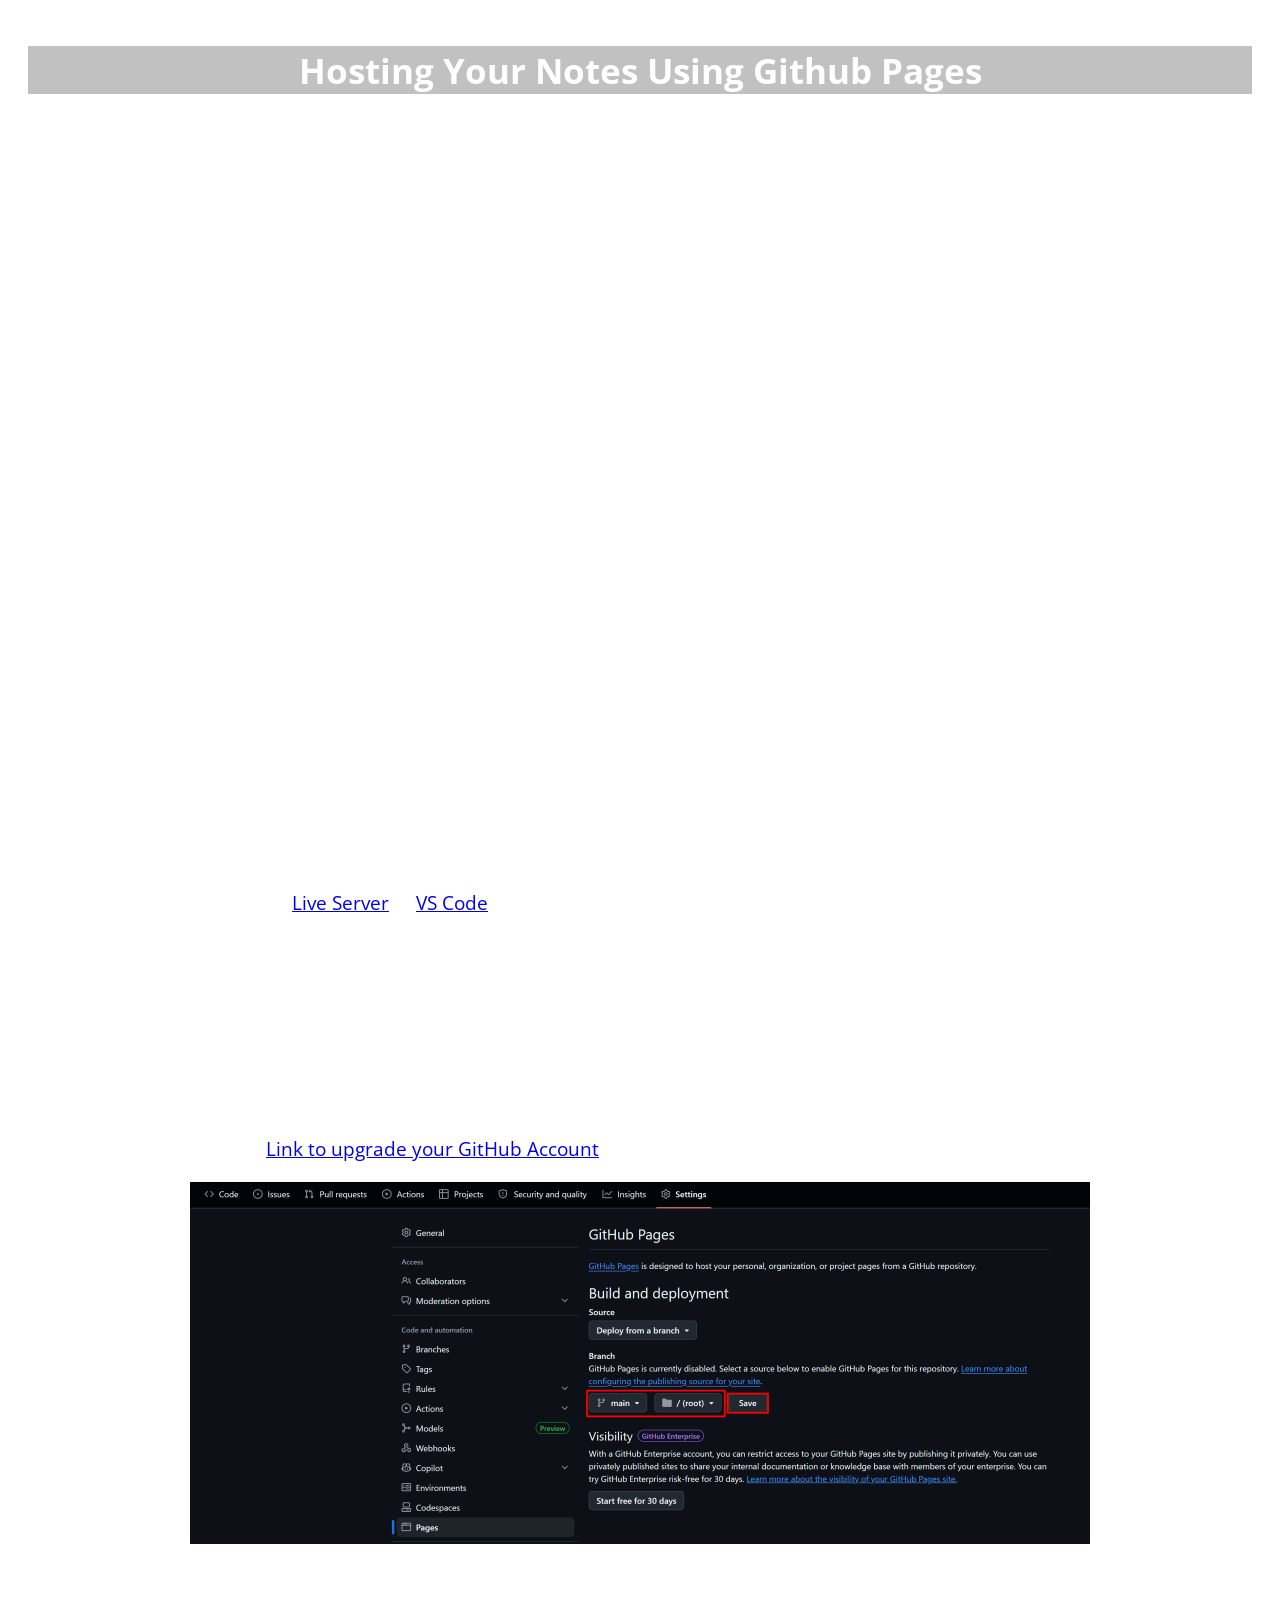
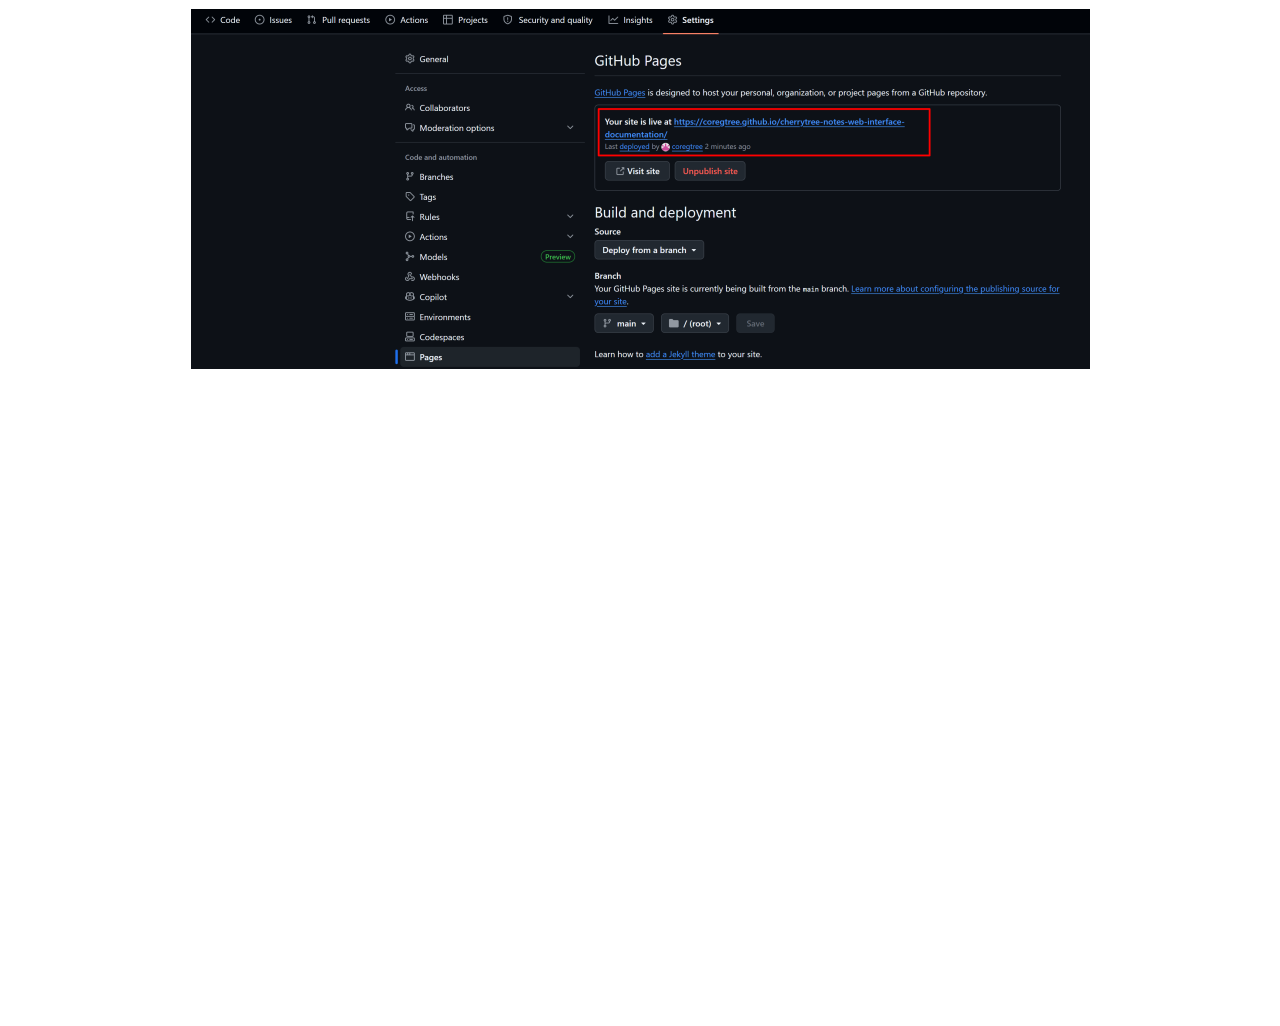
<file: docs/CherryTree_Web_Interface_Documentation--Hosting_Your_Notes_Using_Github_Pages_2.html>
<!doctype html>
<html>
<head>
  <meta http-equiv="content-type" content="text/html; charset=utf-8">
  <title>CherryTree Notes Hosting Your Notes Online Using Github Pages Website Hosting</title>
  <meta name="generator" content="CherryTree">
  <link rel="stylesheet" href="res/styles4.css" type="text/css" />
  <meta name="googlebot" content="noindex, indexifembedded">
</head>
<body>
<div class='page'><h1 class='title'>Hosting Your Notes Using Github Pages</h1><br/><p>Note: There is no guaranteed way to keep your website private with GitHub Pages but there are a few ways to reduce your websites visibility. If you would like a more private setup you will need a website host that supports an actual web server and then you would add authentication to your website.</p><p></p><p>1: Create a management repo, see the “Master Management Repo Setup” section.</p><p></p><p>2: Add an empty file titled &quot;.nojekyll&quot; in the sites root folder. This is needed because GitHub Pages uses jekyll which is not compatible with all file names generated by CherryTree, causing some pages not to load if jerkyll is not disabled using this file.</p><p></p><p>3: Add a “robots.txt” file in your your sites root directory with the following code to prevent (not stop) indexing of the site by search engines:</p><p></p><p><small>User-agent: *</small><small></small></p><p><small>Disallow: /</small></p><p></p><p>4: In your “index.html” file add this meta tag in the &quot;head&quot; section to also prevent search engine indexing:</p><p><small>&lt;</small><small>meta</small><small> </small><small>name</small><small>=</small><small>&quot;robots&quot;</small><small> </small><small>content</small><small>=</small><small>&quot;noindex, nofollow&quot;</small><small>&gt;</small><small></small></p><p><small></small></p><p>5: Now you should start a temporary local web server for your website files, as cache generation can fail with GitHub Pages due to throttling. Once you have your local server running you will need to generate and download the page structure and image structure cache files by clicking &quot;Download Search Cache Files&quot;. This will generate a cached structure of the HTML files, prompting a download for &quot;page-structure-cache.json&quot;, and then scan the text inside every image and promt a download for &quot;image-text-cache.json&quot;. MAKE SURE TO ALLOW MULTIPLE DOWNLOADS FOR THE SITE IN YOUR BROWSER. Then upload both of these cache files to the sites main root folder. Remember to generate and upload new cache files when updating a site with new notes otherwise the search function will break from using a stale cache!</p><p>Note: If your cache generation ends without scanning all your images and providing both a “page-structure-cache.json” and a “image-text cache.json” files then GitHub Pages is throttling your page and file requests. In this case you should start a local web server temporarily to generate your cache files locally and then upload them to your sites root folder. This has been tested and can be done easily with an extenstion like <a href="https://marketplace.visualstudio.com/items?itemName=ritwickdey.LiveServer">Live Server</a> in <a href="https://code.visualstudio.com/">VS Code</a>.</p><p></p><p>6: Create a new github repo with a random string attached to the repo name and set it as a private repo. For example: mynotes-we8932ajk32. This random string is to prevent someone from guessing the sites URL. You can upload the files directly using the GitHub website or initialize a git repo inside the sites root folder and push the repo to github. </p><p></p><p>7: Initialize a GitHub Pages site in the repo settings:</p><p>Note: You will need a GitHub Pro subscription on your account ($4 a month) for your repo to remain private while hosting with GitHub Pages. You will be promted by GitHub to upgrade your account for the repo to remain private when you try to setup a GitHub Pages site for your private repo. See: <a href="https://github.com/account/upgrade?plan_duration=month">Link to upgrade your GitHub Account</a>.</p><p><img src="images/2-1.png" alt="images/2-1.png" /></p><p>After a few minutes you will see that the site is live when you refresh the page:</p><p><img src="images/2-2.png" alt="images/2-2.png" /></p><p></p><p><strong><h1>Master Management Repo Setup</h1></strong></p><p>If you have multiple note repos it will be a long process to update the “master-script.js” and “master.css” files with a new web interface release. Follow these stetps to setup a master repo.</p><p></p><p>1: Create a repo that contains only the “master-script.js” and “master.css” files and set the repo as private.</p><p></p><p>2: Initialize a GitHub Pages site for this master repo.</p><p></p><p>3: Modify each “master-script.js” note website repo file to point to the master repo like this:</p><p></p><p><small>var script = document.createElement(&#39;script&#39;);</small><small></small></p><p><small>script.src = &#39;https://YOURUSERNAME.github.io/MASTERREPONAME/master-script.js&#39;;</small><small></small></p><p><small>document.head.appendChild(script);</small></p><p></p><p>4: Modify each “master.css” note website repo file to point to the master repo like this:</p><p></p><p><small>@import url(&quot;https://YOURUSERNAME.github.io/MASTERREPONAME/master.css&quot;);</small></p><p></p><p>5: Done! Now you can update the web interface for all of your note websites using this master repo.</p><p></p><p></p><p></p><p></p><p></p></div>
</body>
</html>
</file>
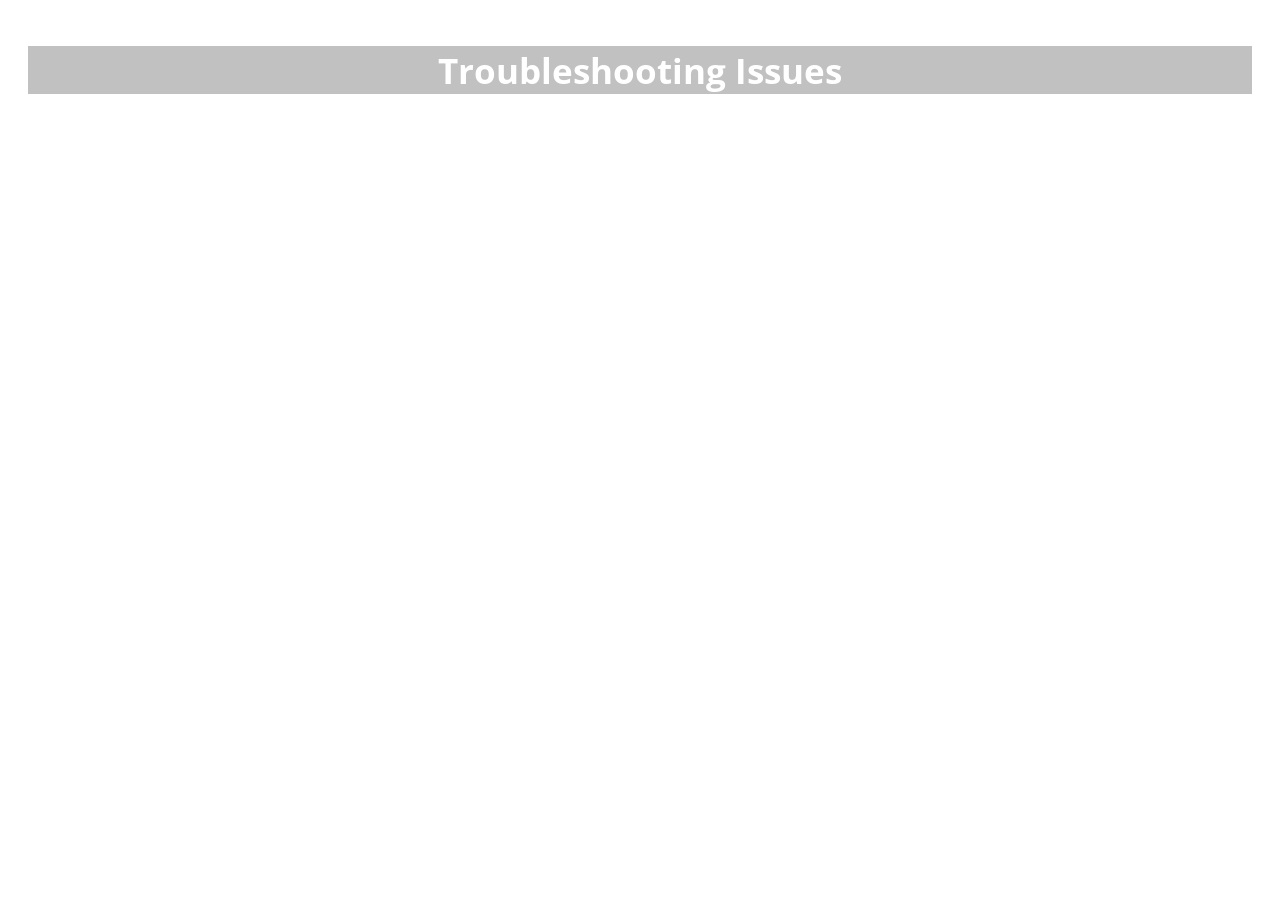
<file: docs/CherryTree_Web_Interface_Documentation--Troubleshooting_Issues_3.html>
<!doctype html>
<html>
<head>
  <meta http-equiv="content-type" content="text/html; charset=utf-8">
  <title>Troubleshooting Issues</title>
  <meta name="generator" content="CherryTree">
  <link rel="stylesheet" href="res/styles4.css" type="text/css" />
  <meta name="robots" content="noindex">
</head>
<body>
<div class='page'><h1 class='title'>Troubleshooting Issues</h1><br/><p><h2>Why are my searches not being displayed?</h2></p><p>Re-download your cache files and upload them to your sites root folder. If your site has changed the old cache files are no longer valid and will break your search function.</p></div>
</body>
</html>
</file>
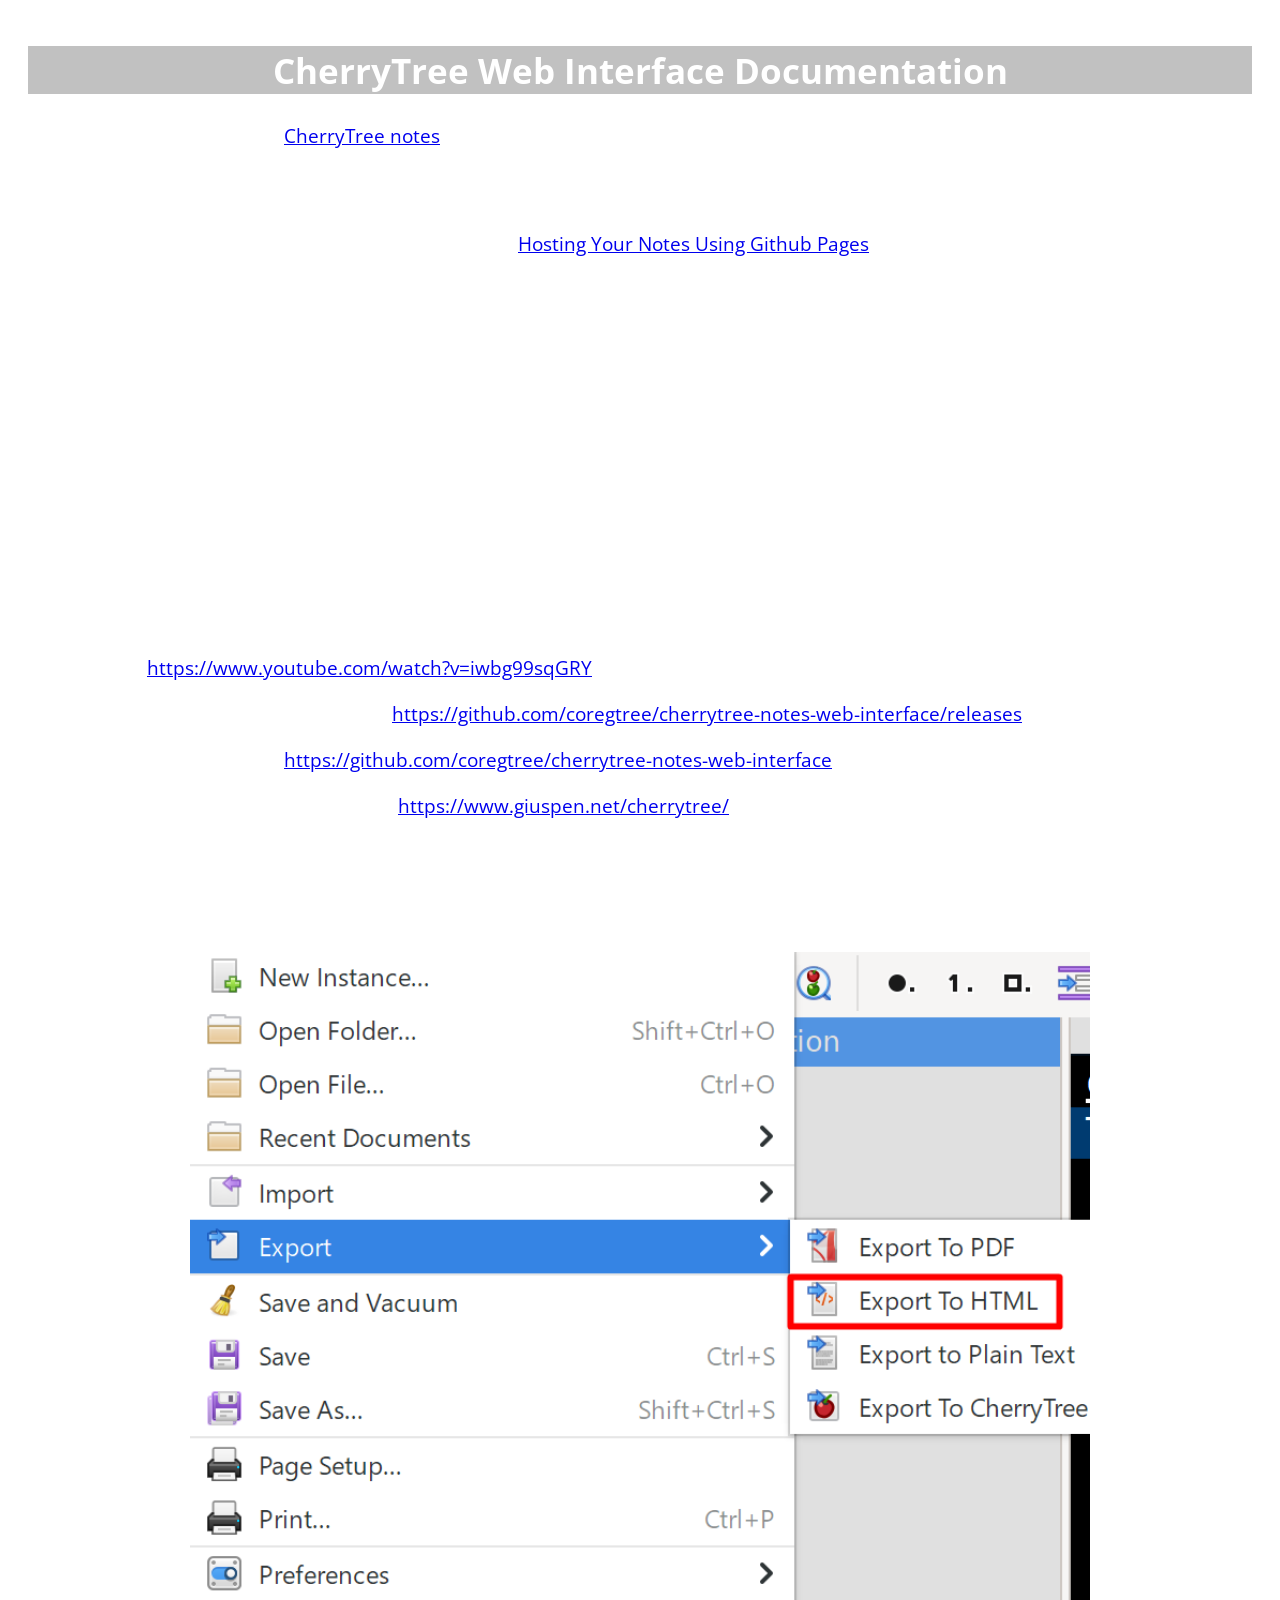
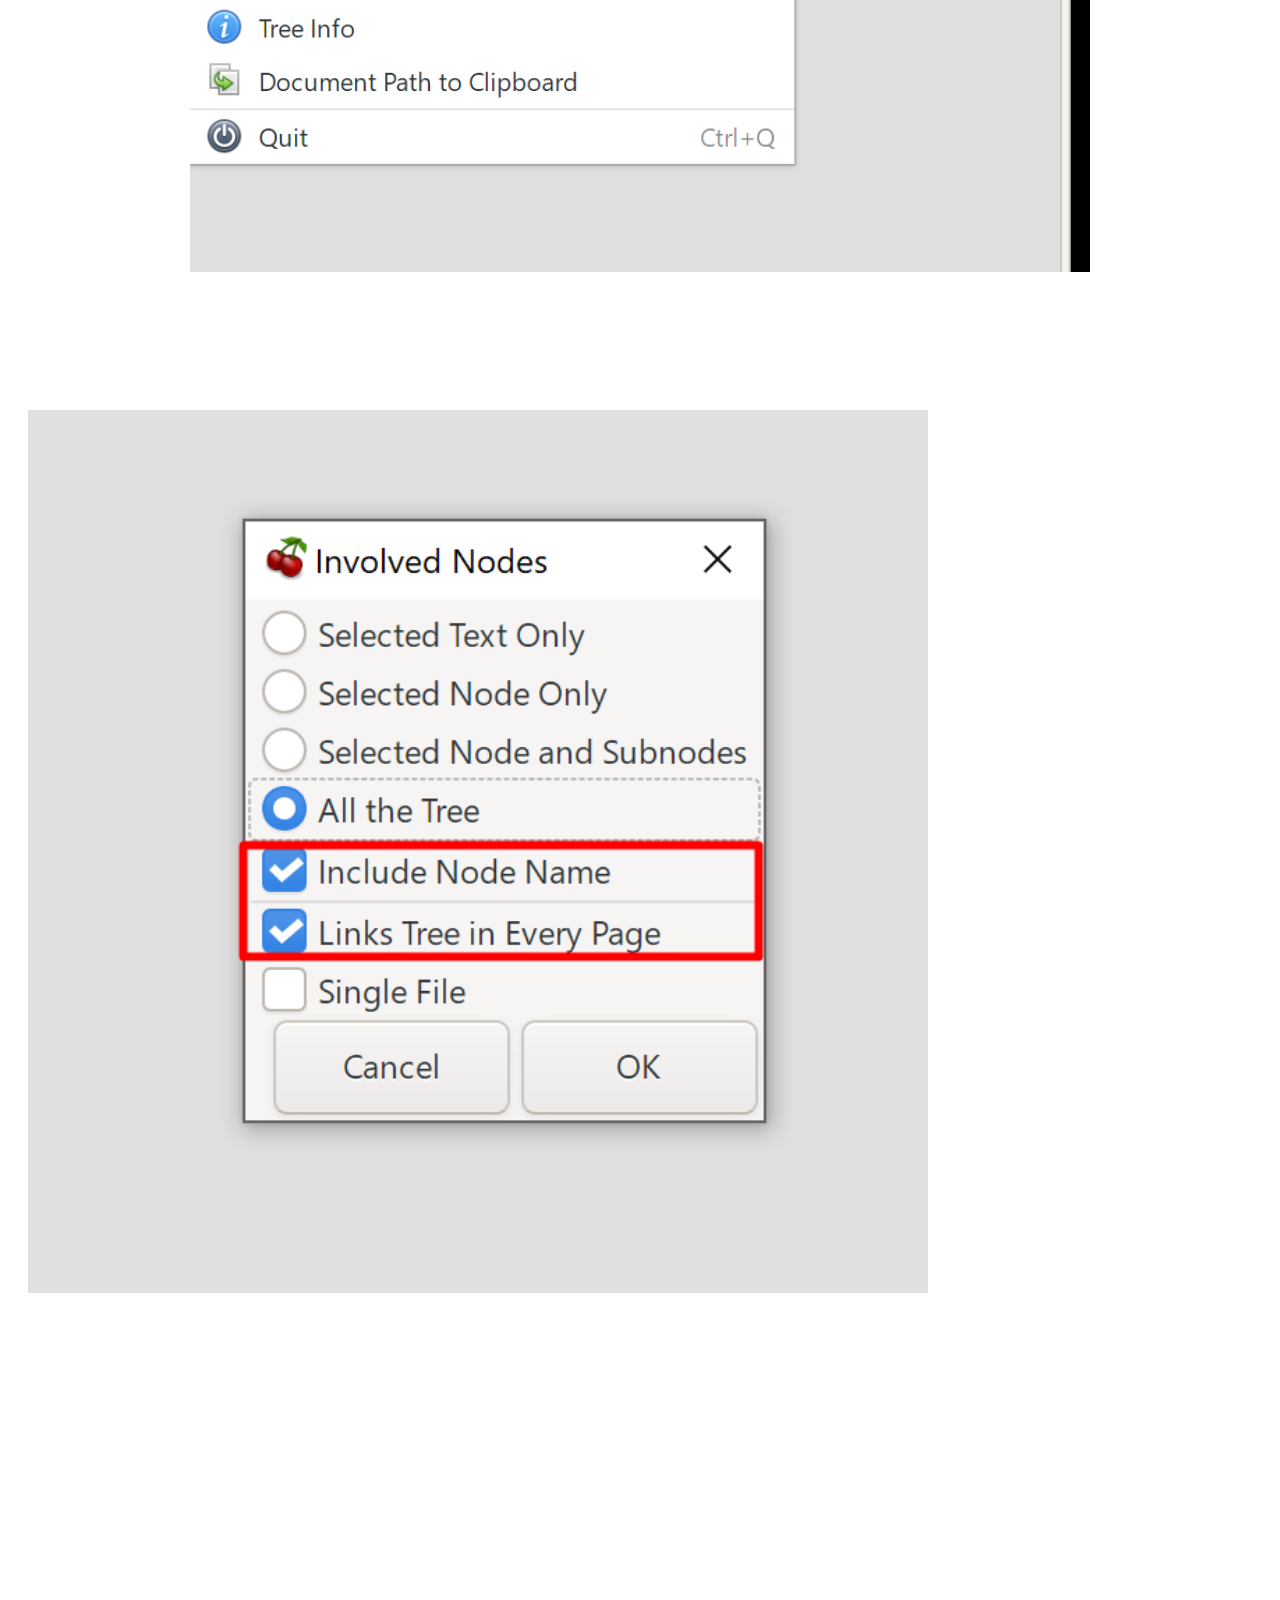
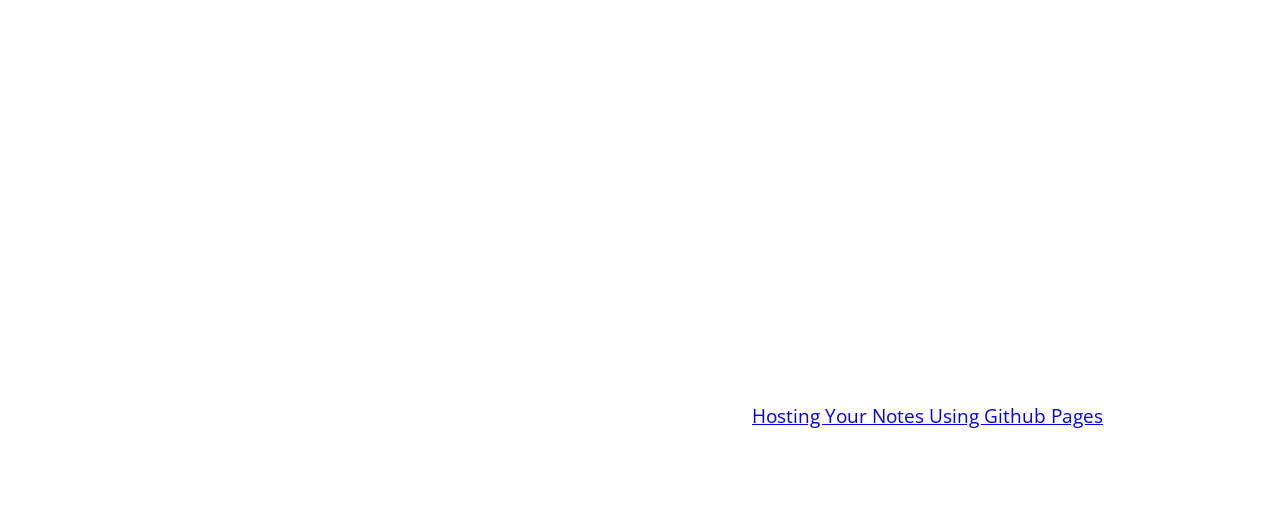
<file: docs/CherryTree_Web_Interface_Documentation_1.html>
<!doctype html>
<html>
<head>
  <meta http-equiv="content-type" content="text/html; charset=utf-8">
  <title>CherryTree Web Interface Documentation</title>
  <meta name="generator" content="CherryTree">
  <link rel="stylesheet" href="res/styles4.css" type="text/css" />
  <meta name="googlebot" content="noindex, indexifembedded">
</head>
<body>
<div class='page'><h1 class='title'>CherryTree Web Interface Documentation</h1><br/><p>A web interface upgrade for <a href="https://www.giuspen.net/cherrytree/">CherryTree notes</a> providing an upgrade to the default website interface given by CherryTree when using the &quot;Export as HTML&quot; function. This interface remains fully client side. It provides full image and text search (with cache files) across all pages, makes the interface mobile friendly, adds a dark theme, and much more. Now you can view your notes anywhere on any device if you use GitHub Pages for hosting and combine it with Github repos to easily update website note files (set as a private repo). There are ways to reduce your websites visibility online, see: <a href="CherryTree_Web_Interface_Documentation--Hosting_Your_Notes_Using_Github_Pages_2.html">Hosting Your Notes Using Github Pages</a>.</p><p></p><p><strong><h1>Features</h1></strong><ul><li>Fully client side text and image search meaning you can host this interface with basic static website hosting.</li><li>Added caching for instant search results when searching page and image text.</li><li>Made any page view sharable using a link so you can bookmark it to come back to it later.</li><li>Made the TAB key go to the next search result.</li><li>Added font size adjustment buttons.</li><li>Added automatic resizing of the page contents to the largest image on each page.</li><li>Made both panels resizable by dragging the middle divider.</li><li>Made the interface mobile friendly allowing you to access your notes from anywhere.</li><li>Added a print button that prints the note page only.</li><li>Added support for “Link to Node” links and external links.</li><li>Added a dark theme.</li></ul></p><p></p><p>Video Guide: <a href="https://www.youtube.com/watch?v=iwbg99sqGRY">https://www.youtube.com/watch?v=iwbg99sqGRY</a></p><p>Web Interface Latest Version Download: <a href="https://github.com/coregtree/cherrytree-notes-web-interface/releases">https://github.com/coregtree/cherrytree-notes-web-interface/releases</a></p><p>Web Interface GitHub Repo: <a href="https://github.com/coregtree/cherrytree-notes-web-interface">https://github.com/coregtree/cherrytree-notes-web-interface</a></p><p>CherryTree Notes Application Download: <a href="https://www.giuspen.net/cherrytree/">https://www.giuspen.net/cherrytree/</a></p><p></p><p><strong><h1>Basic Setup</h1></strong></p><p>1: Export your notes to HTML using these export settings:</p><p><img src="images/1-1.png" alt="images/1-1.png" /></p><p></p><p>These export settings are a requirement:<ul><li>“Include Node Name”</li><li>“Links Tree in Every Page”</p><p></li></ul><img src="images/1-2.png" alt="images/1-2.png" /></p><p></p><p>2: Open the exported HTML notes folder and copy the “master.css” and “master-script.js” files into the “res” folder.</p><p></p><p>3: Right click -&gt; edit the “script3.js” file and add the following code to the top of the file:</p><p><small></small></p><p><small>var script = document.createElement(&#39;script&#39;);</small><small></small></p><p><small>script.src = &#39;./res/master-script.js&#39;;</small><small></small></p><p><small>document.head.appendChild(script);</small></p><p></p><p>4: Right click -&gt; edit the “styles4.css” file and add the following code in the “General” section of the file:</p><p></p><p>@import url(&quot;./master.css&quot;);</p><p></p><p>5: Next you should start a temporary local web server for your website files, as cache generation can fail with static website hosts due to throttling. Once you have your local web server running you will need to generate and download the page structure and image structure cache files by clicking &quot;Download Search Cache Files&quot;. This will generate a cached structure of the HTML files, prompting a download for &quot;page-structure-cache.json&quot;, and then scan the text inside every image and promt a download for &quot;image-text-cache.json&quot;. MAKE SURE TO ALLOW MULTIPLE DOWNLOADS FOR THE SITE IN YOUR BROWSER. Then upload both of these cache files to the sites main root folder. Remember to generate and upload new cache files when updating a site with new notes otherwise the search function will break from using a stale cache!</p><p>Note: If your cache generation ends without scanning all your images and providing both a “page-structure-cache.json” and a “image-text cache.json” file then your website host is throttling your page and file requests. In this case you should start a local web server temporarily to generate your cache files locally and then upload them to your sites root folder. This has been tested and can be done easily with an extenstion like “Live Server” in VS Code.</p><p></p><p>6: Now you will need to host the HTML files using static website hosting or just run a local web server. See the hosting guide using GitHub Pages for free hosting and how to reduce your sites visibility online here: <a href="CherryTree_Web_Interface_Documentation--Hosting_Your_Notes_Using_Github_Pages_2.html">Hosting Your Notes Using Github Pages</a>.</p><p></p><p></p><p></p></div>
</body>
</html>
</file>
<file: docs/res/styles4.css>
/* Met Office external website

Colours:
- black/dark grey: #202A2C
- dark grey: #666666
- grey: #DDDDDD (thin lines)
- light grey: #EEEEEE (background colour)
- darkish green: #BCDB0C
- green: #CCFF33
- darkish blue: #4BA8BA
- blue: #00ADD0

*/

/*******************************************************************************
 * GENERAL
 ******************************************************************************/
/*<link href='http://fonts.googleapis.com/css?family=Open+Sans:400,300,300italic,400italic,600,700' rel='stylesheet' type='text/css'>*/
@import url(https://fonts.googleapis.com/css?family=Open+Sans:400,300,300italic,400italic,600,700);
@import url("./master.css");

body {
    font-size: 13px;
    font-family: "Open Sans", sans-serif !important;
    white-space: pre-wrap;
}

button {
    border: none;
    padding: 0 5px;
    background: none;
    margin: 0;
}

button:hover {
    color: #666666;
}

#index_header {
    text-align: center;
}

.two-panels {
    background: #EEEEEE;
}

div.two-panels {
    height: inherit;
    margin: 0;
    padding: 0;
    display: flex;
    position: absolute;
    top: 0;
    bottom: 0;
    left: 0;
    right: 0;
}

div.tree-panel {
    flex: 19vw;
    margin-left: 1vw;
    height: 100%;
    overflow: auto;
    border-right: 3px solid;

    /*background-color: #EEEEEE;
    border-top: 1px solid #DDDDDD;
    border-bottom: 1px solid #DDDDDD;
    margin-bottom: 20px;*/
    /*margin: 0.75em 0 0.75em 20px;*/
}

div.page-panel {
    flex: 80vw;
    margin: 0;
    padding: 0;
    font-size: 0;
}

div.page-panel iframe {
    width: 100%;
    border: 0px;
    margin-top: 0px;
    height: 100%;
    box-sizing: border-box;
    overflow-y: auto;
}

div.page {
    padding: 20px;
}

.clear {
    clear: both
}

/*******************************************************************************
 * TREE INDEX
 ******************************************************************************/

div.tree {
    font-size: 12px;
    color: #666666;
}

/* fix for firefox */
div.tree button {
    border-width: 2px;
}

div.tree a, div.tree a:visited {
    color: #666666;
    text-decoration: none;
}

div.tree ul {
    padding-inline-start: 20px;
    list-style-type: none;
    line-height: 0.3;
}

div.tree ul.outermost {
    padding-inline-start: 0;
}

div.tree li {
    padding-inline-start: 0;
}
div.tree li.leaf {
    padding-inline-start: 10px;
    line-height: 2;
}
.tree li a {
    width: 100%;
    display: inline-block;
}

.tree li:hover {
    background: rgba(193, 193, 193, 0.7);
    color: white;
}
.tree li {
    white-space: nowrap;
}

div.tree a.show, div.tree a.hide { display: none; }

.hide {
    display: none;
}

/*******************************************************************************
 * NODE PAGES
 ******************************************************************************/

/* TABLES */

table {
    border: 1px solid #202A2C;
    border-collapse: collapse;
}

th {
    background-color: rgb(193, 193, 193);
}

td, th {
    padding-left: 5px;
    padding-right: 5px;
    border: 1px solid #202A2C;
    text-align: center;
}

/* HEADINGS */

div.page h1 {
    font-weight: bold;
    display: inline;
}

div.page h1.title {
    text-align: center;
    background: rgb(193, 193, 193);
    margin: 0 auto 1vh auto;
    width: 100%;
    display: inline-block;
}

div.page h2 {
    padding-top: 1em;
    /*padding-bottom: 0.5em;*/
    font-weight: bold;
    font-size: 150%;
    color: #666666;
    display: inline;
}

div.page h3 {
    padding-top: 0.75em;
    font-weight: bold;
    font-size: 125%;
    color: #666666;
    display: inline;
}

/* LINKS */

/*div.page a, div.page a:visited {
    color: #005BCA;
    text-decoration: none;
}

div.page a:hover, div#me a:hover {
    text-decoration: underline;
}*/

/* CODE */

span.code-node {
    /*color: #FFFF00;  /* yellow */
}

div.page code, div.page pre {
    font-family: "Courier New", Courier, monospace;
    font-weight: normal;
    font-size: 13px;
    background-color: #EEEEEE;
    border: 1px solid #202A2C;
}

div .codebox {
    display: inline-block;
    padding: 5px 7px;
    min-width: 30%;
}

div.page p.tagged-text,
div.page code {
    /*color: #859C00;*/
    padding-left: 0.25em;
    padding-right: 0.25em;
}

div.page pre {
    padding: 0.25em;
    overflow: auto !important;
    width: 75%;
}


/* IMAGES */

/*img {
    margin-top: 0.5em;
    margin-bottom: 0.5em;
}*/
</file>
